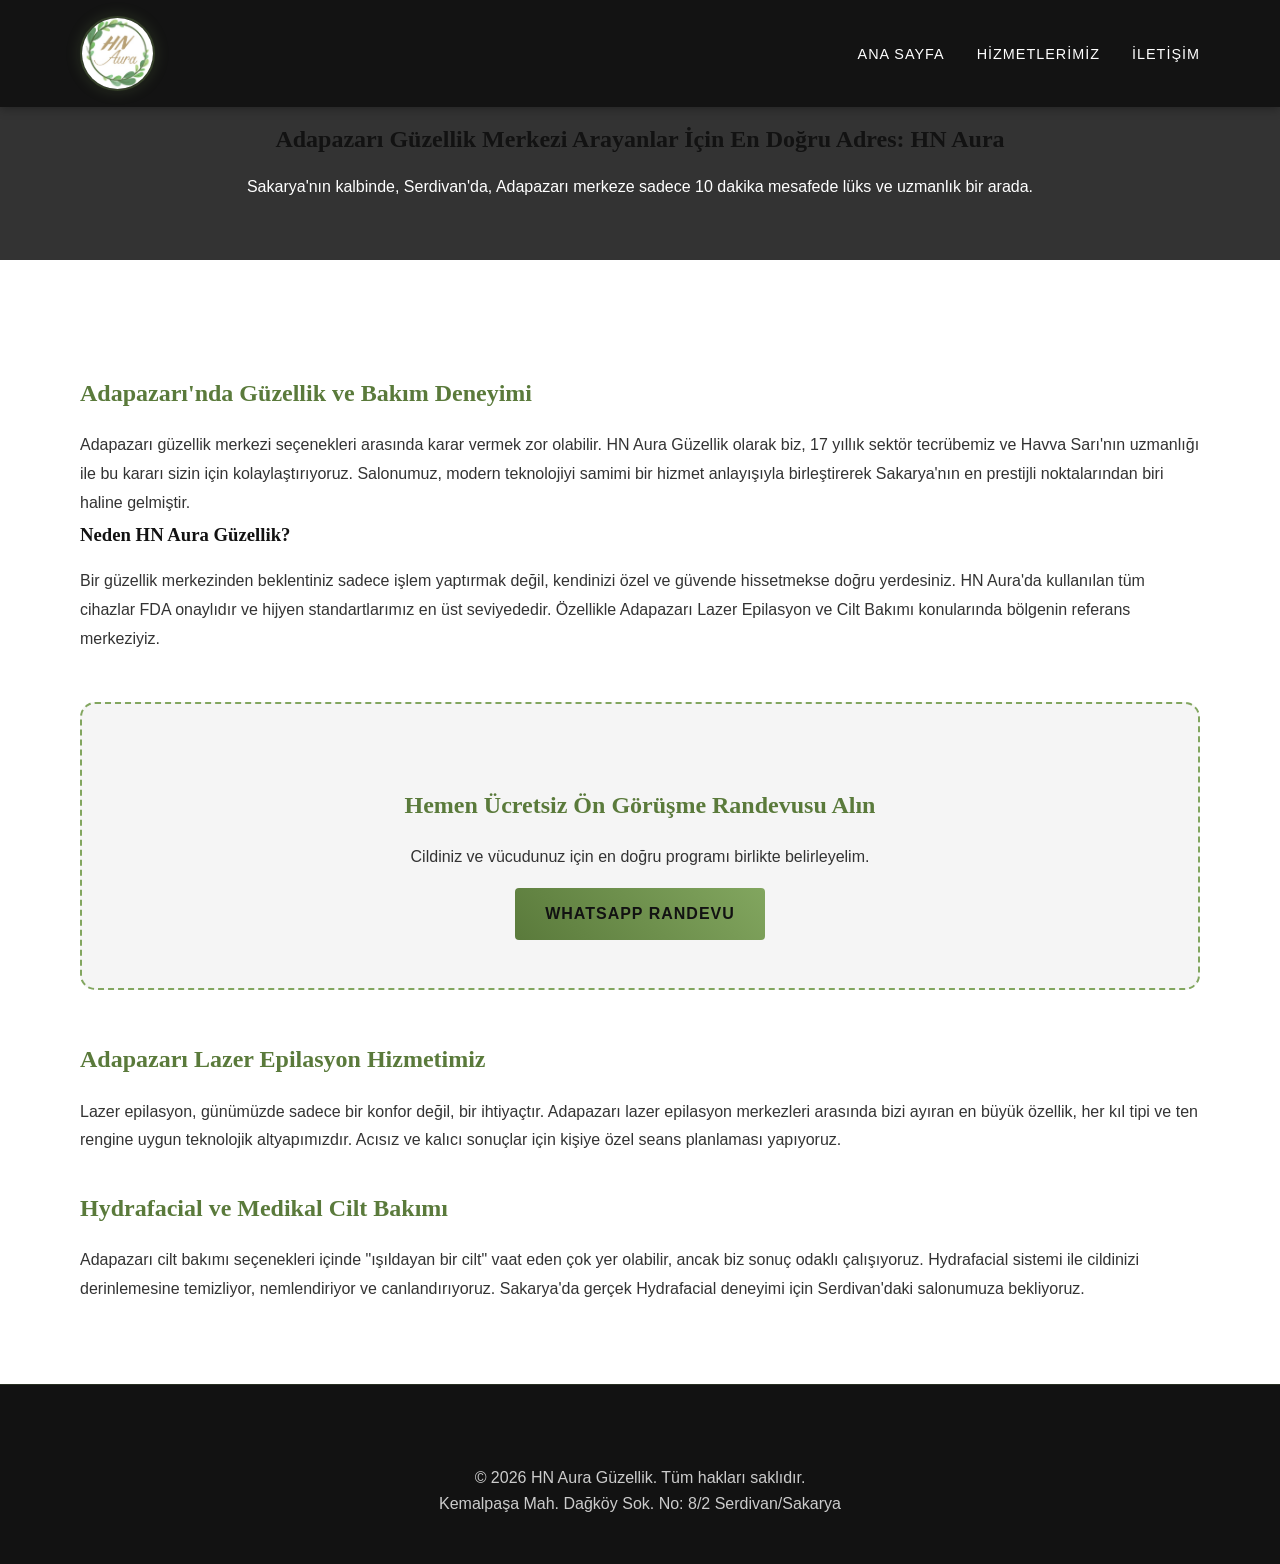
<file: adapazari-guzellik-merkezi/index.html>
<!DOCTYPE html>
<html lang="tr">

<head>
    <meta charset="UTF-8">
    <meta name="viewport" content="width=device-width, initial-scale=1.0">
    <title>Adapazarı Güzellik Merkezi | HN Aura Güzellik Serdivan</title>
    <meta name="description"
        content="Adapazarı güzellik merkezi arayışınızda 17 yıllık tecrübe! Havva Sarı uzmanlığında lazer epilasyon, cilt bakımı ve zayıflama. Adapazarı merkeze 10 dk.">
    <link rel="canonical" href="https://hnaura.com.tr/adapazari-guzellik-merkezi/">
    <link rel="icon" href="../assets/images/logo2.png" type="image/png">
    <link rel="stylesheet" href="../css/style.css">
    <link rel="stylesheet" href="https://cdnjs.cloudflare.com/ajax/libs/font-awesome/6.4.0/css/all.min.css">
    <style>
        .landing-hero {
            padding: 120px 0 60px;
            background: linear-gradient(rgba(0,0,0,0.8), rgba(0,0,0,0.8)), url('https://images.unsplash.com/photo-1560750588-73207b1ef5b8?q=80&w=2670&auto=format&fit=crop');
            background-size: cover;
            background-position: center;
            color: white;
            text-align: center;
        }
        .content-section {
            padding: 80px 0;
            line-height: 1.8;
        }
        .content-section h2 { margin-top: 2rem; color: var(--brand-dark); }
        .cta-box {
            background: var(--light-gray);
            padding: 3rem;
            border-radius: 15px;
            text-align: center;
            margin: 3rem 0;
            border: 2px dashed var(--brand);
        }
    </style>
</head>

<body>
    <header>
        <div class="container">
            <nav>
                <div class="logo">
                    <a href="../"><img src="../assets/images/logo2.png" alt="HN Aura Logo"></a>
                </div>
                <ul class="nav-links">
                    <li><a href="../">Ana Sayfa</a></li>
                    <li><a href="../#services">Hizmetlerimiz</a></li>
                    <li><a href="../#contact">İletişim</a></li>
                </ul>
            </nav>
        </div>
    </header>

    <section class="landing-hero">
        <div class="container">
            <h1>Adapazarı Güzellik Merkezi Arayanlar İçin En Doğru Adres: HN Aura</h1>
            <p>Sakarya'nın kalbinde, Serdivan'da, Adapazarı merkeze sadece 10 dakika mesafede lüks ve uzmanlık bir arada.</p>
        </div>
    </section>

    <section class="content-section">
        <div class="container">
            <h2>Adapazarı'nda Güzellik ve Bakım Deneyimi</h2>
            <p>Adapazarı güzellik merkezi seçenekleri arasında karar vermek zor olabilir. HN Aura Güzellik olarak biz, 17 yıllık sektör tecrübemiz ve Havva Sarı'nın uzmanlığı ile bu kararı sizin için kolaylaştırıyoruz. Salonumuz, modern teknolojiyi samimi bir hizmet anlayışıyla birleştirerek Sakarya'nın en prestijli noktalarından biri haline gelmiştir.</p>
            
            <h3>Neden HN Aura Güzellik?</h3>
            <p>Bir güzellik merkezinden beklentiniz sadece işlem yaptırmak değil, kendinizi özel ve güvende hissetmekse doğru yerdesiniz. HN Aura'da kullanılan tüm cihazlar FDA onaylıdır ve hijyen standartlarımız en üst seviyededir. Özellikle Adapazarı Lazer Epilasyon ve Cilt Bakımı konularında bölgenin referans merkeziyiz.</p>

            <div class="cta-box">
                <h2>Hemen Ücretsiz Ön Görüşme Randevusu Alın</h2>
                <p>Cildiniz ve vücudunuz için en doğru programı birlikte belirleyelim.</p>
                <a href="https://wa.me/905372126803" class="btn btn-primary" style="margin-top: 1rem;">WhatsApp Randevu</a>
            </div>

            <h2>Adapazarı Lazer Epilasyon Hizmetimiz</h2>
            <p>Lazer epilasyon, günümüzde sadece bir konfor değil, bir ihtiyaçtır. Adapazarı lazer epilasyon merkezleri arasında bizi ayıran en büyük özellik, her kıl tipi ve ten rengine uygun teknolojik altyapımızdır. Acısız ve kalıcı sonuçlar için kişiye özel seans planlaması yapıyoruz.</p>

            <h2>Hydrafacial ve Medikal Cilt Bakımı</h2>
            <p>Adapazarı cilt bakımı seçenekleri içinde "ışıldayan bir cilt" vaat eden çok yer olabilir, ancak biz sonuç odaklı çalışıyoruz. Hydrafacial sistemi ile cildinizi derinlemesine temizliyor, nemlendiriyor ve canlandırıyoruz. Sakarya'da gerçek Hydrafacial deneyimi için Serdivan'daki salonumuza bekliyoruz.</p>
        </div>
    </section>

    <footer>
        <div class="container" style="text-align: center; padding: 2rem 0;">
            <p>&copy; 2026 HN Aura Güzellik. Tüm hakları saklıdır.</p>
            <p>Kemalpaşa Mah. Dağköy Sok. No: 8/2 Serdivan/Sakarya</p>
        </div>
    </footer>
</body>
</html>
</file>
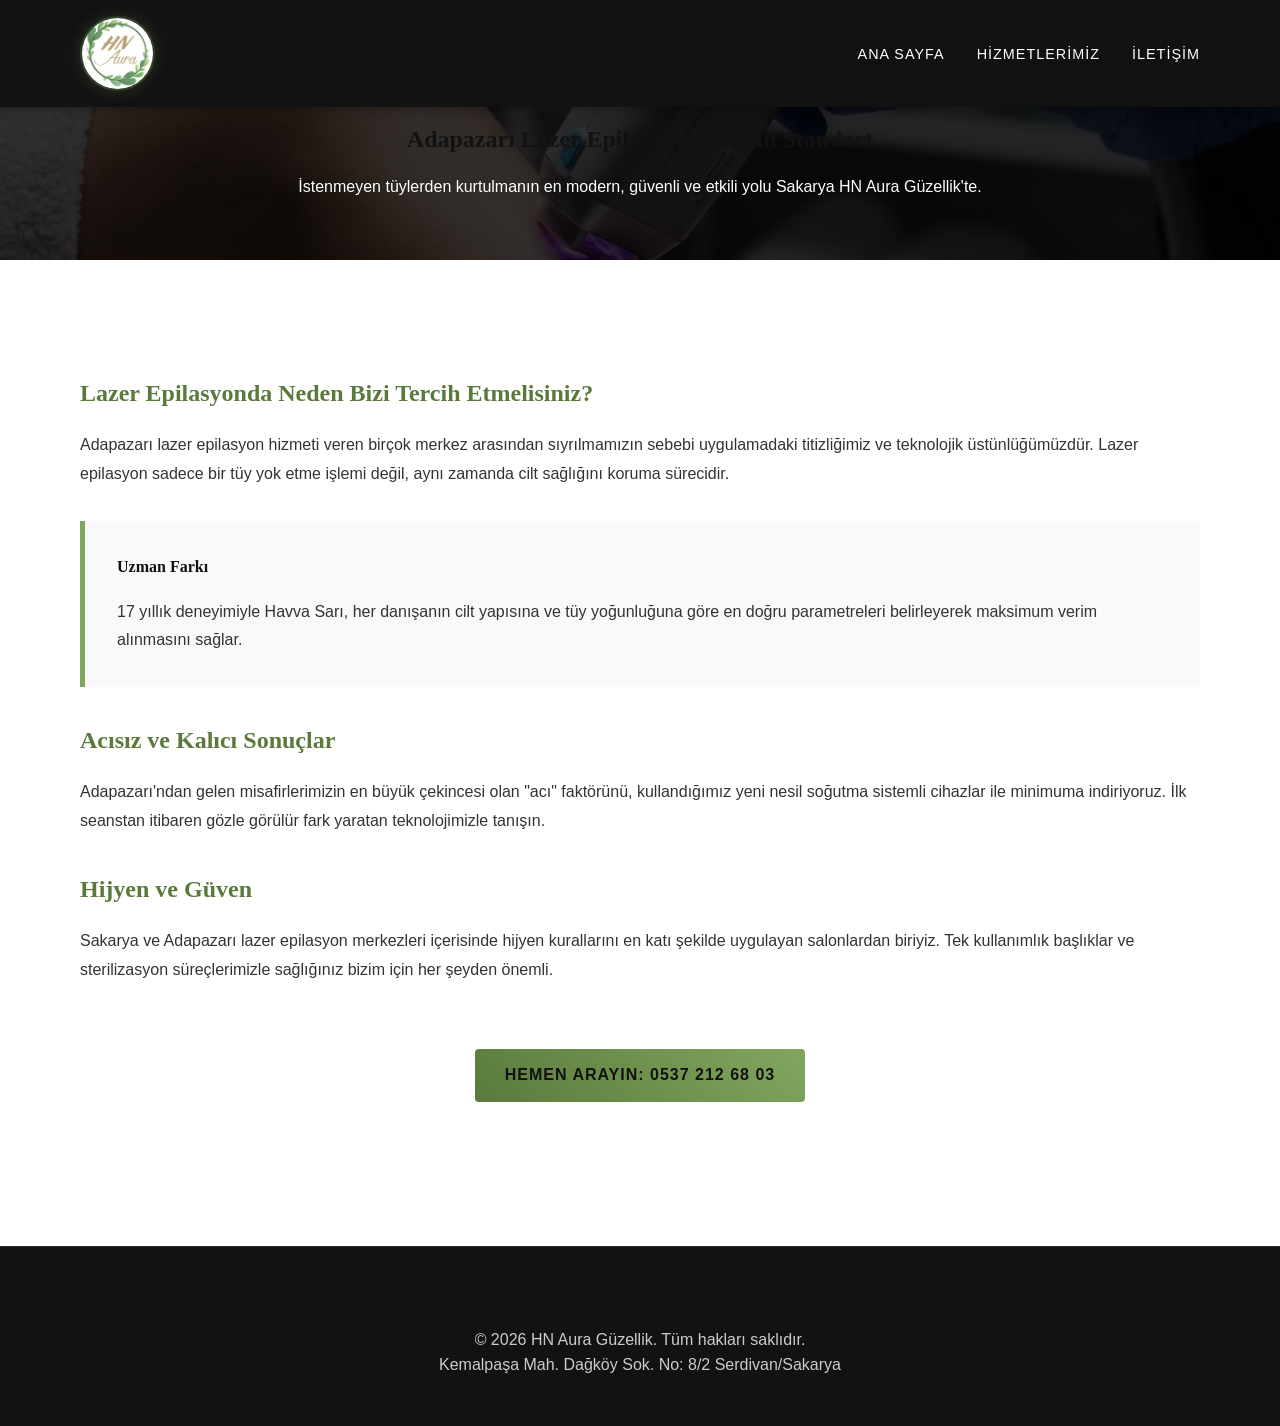
<file: adapazari-lazer-epilasyon/index.html>
<!DOCTYPE html>
<html lang="tr">

<head>
    <meta charset="UTF-8">
    <meta name="viewport" content="width=device-width, initial-scale=1.0">
    <title>Adapazarı Lazer Epilasyon | Kesin Çözüm ve Acısız Uygulama</title>
    <meta name="description"
        content="Adapazarı lazer epilasyon merkezi arıyorsanız acısız, kesin sonuçlu ve FDA onaylı cihazlarımızla tanışın. Havva Sarı uzmanlığında Sakarya'nın en iyisi.">
    <link rel="canonical" href="https://hnaura.com.tr/adapazari-lazer-epilasyon/">
    <link rel="icon" href="../assets/images/logo2.png" type="image/png">
    <link rel="stylesheet" href="../css/style.css">
    <link rel="stylesheet" href="https://cdnjs.cloudflare.com/ajax/libs/font-awesome/6.4.0/css/all.min.css">
    <style>
        .landing-hero {
            padding: 120px 0 60px;
            background: linear-gradient(rgba(0,0,0,0.8), rgba(0,0,0,0.8)), url('../assets/images/laser-service.png');
            background-size: cover;
            background-position: center;
            color: white;
            text-align: center;
        }
        .content-section {
            padding: 80px 0;
            line-height: 1.8;
        }
        .content-section h2 { margin-top: 2rem; color: var(--brand-dark); }
        .highlight-box {
            border-left: 5px solid var(--brand);
            background: #f9f9f9;
            padding: 2rem;
            margin: 2rem 0;
        }
    </style>
</head>

<body>
    <header>
        <div class="container">
            <nav>
                <div class="logo">
                    <a href="../"><img src="../assets/images/logo2.png" alt="HN Aura Logo"></a>
                </div>
                <ul class="nav-links">
                    <li><a href="../">Ana Sayfa</a></li>
                    <li><a href="../#services">Hizmetlerimiz</a></li>
                    <li><a href="../#contact">İletişim</a></li>
                </ul>
            </nav>
        </div>
    </header>

    <section class="landing-hero">
        <div class="container">
            <h1>Adapazarı Lazer Epilasyon'da Altın Standart</h1>
            <p>İstenmeyen tüylerden kurtulmanın en modern, güvenli ve etkili yolu Sakarya HN Aura Güzellik'te.</p>
        </div>
    </section>

    <section class="content-section">
        <div class="container">
            <h2>Lazer Epilasyonda Neden Bizi Tercih Etmelisiniz?</h2>
            <p>Adapazarı lazer epilasyon hizmeti veren birçok merkez arasından sıyrılmamızın sebebi uygulamadaki titizliğimiz ve teknolojik üstünlüğümüzdür. Lazer epilasyon sadece bir tüy yok etme işlemi değil, aynı zamanda cilt sağlığını koruma sürecidir.</p>
            
            <div class="highlight-box">
                <h4>Uzman Farkı</h4>
                <p>17 yıllık deneyimiyle Havva Sarı, her danışanın cilt yapısına ve tüy yoğunluğuna göre en doğru parametreleri belirleyerek maksimum verim alınmasını sağlar.</p>
            </div>

            <h2>Acısız ve Kalıcı Sonuçlar</h2>
            <p>Adapazarı'ndan gelen misafirlerimizin en büyük çekincesi olan "acı" faktörünü, kullandığımız yeni nesil soğutma sistemli cihazlar ile minimuma indiriyoruz. İlk seanstan itibaren gözle görülür fark yaratan teknolojimizle tanışın.</p>

            <h2>Hijyen ve Güven</h2>
            <p>Sakarya ve Adapazarı lazer epilasyon merkezleri içerisinde hijyen kurallarını en katı şekilde uygulayan salonlardan biriyiz. Tek kullanımlık başlıklar ve sterilizasyon süreçlerimizle sağlığınız bizim için her şeyden önemli.</p>

            <div style="text-align: center; margin: 4rem 0;">
                <a href="tel:+905372126803" class="btn btn-primary">Hemen Arayın: 0537 212 68 03</a>
            </div>
        </div>
    </section>

    <footer>
        <div class="container" style="text-align: center; padding: 2rem 0;">
            <p>&copy; 2026 HN Aura Güzellik. Tüm hakları saklıdır.</p>
            <p>Kemalpaşa Mah. Dağköy Sok. No: 8/2 Serdivan/Sakarya</p>
        </div>
    </footer>
</body>
</html>
</file>
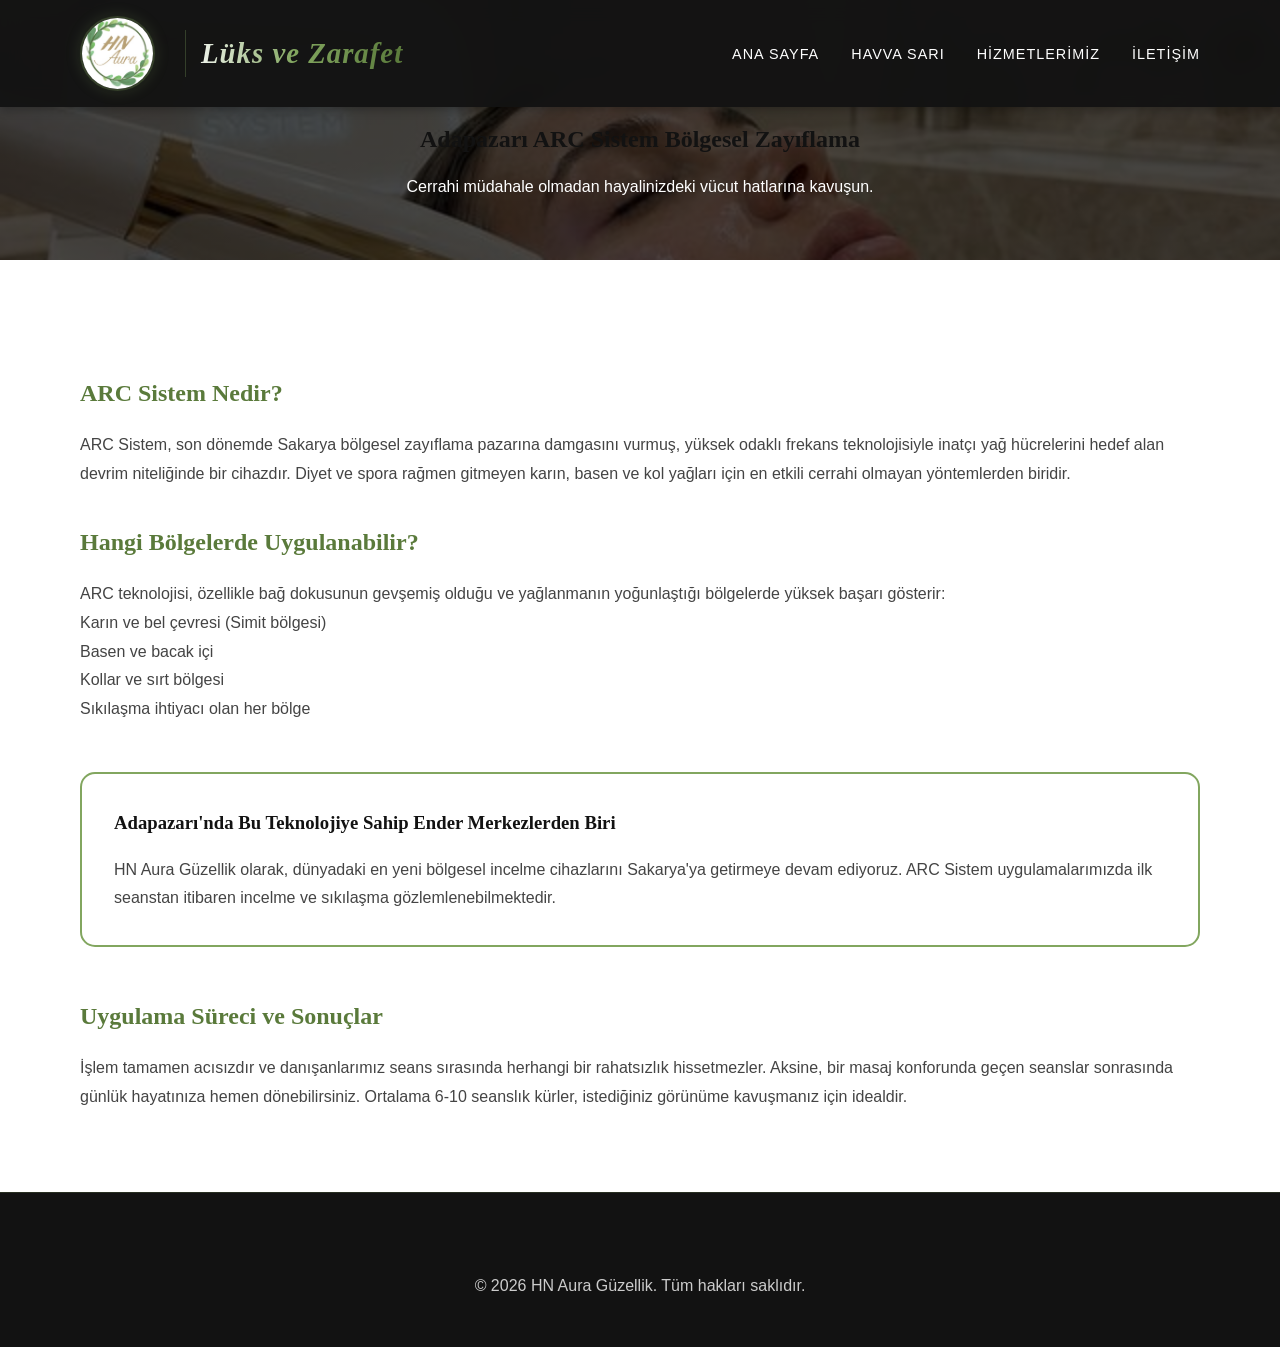
<file: arc-sistem-bolgesel-zayiflama/index.html>
<!DOCTYPE html>
<html lang="tr">

<head>
    <meta charset="UTF-8">
    <meta name="viewport" content="width=device-width, initial-scale=1.0">
    <title>Adapazarı ARC Sistem & Bölgesel Zayıflama | HN Aura Güzellik</title>
    <meta name="description"
        content="Sakarya'nın en etkili bölgesel zayıflama teknolojisi ARC Sistem ile tanışın. İnatçı yağlardan kurtulmak ve vücut şekillendirmek için Adapazarı'nın uzman adresi.">
    <link rel="canonical" href="https://hnaura.com.tr/arc-sistem-bolgesel-zayiflama/">
    <link rel="icon" href="../assets/images/logo2.png" type="image/png">
    <link rel="stylesheet" href="../css/style.css">
    <link rel="stylesheet" href="https://cdnjs.cloudflare.com/ajax/libs/font-awesome/6.4.0/css/all.min.css">
    <style>
        .service-detail-hero {
            padding: 120px 0 60px;
            background: linear-gradient(rgba(0,0,0,0.7), rgba(0,0,0,0.7)), url('../assets/images/arc_facial_luxury.png');
            background-size: cover;
            background-position: center;
            color: white;
            text-align: center;
        }
        .content-body { padding: 80px 0; line-height: 1.8; color: #444; }
        .content-body h2 { color: var(--brand-dark); margin: 2rem 0 1rem; }
        .cta-box { border: 2px solid var(--brand); padding: 2rem; border-radius: 15px; margin: 3rem 0; }
    </style>
</head>

<body>
    <header>
        <div class="container">
            <nav>
                <div class="logo">
                    <a href="../" class="logo-wrapper">
                        <img src="../assets/images/logo2.png" alt="HN Aura Logo">
                        <span class="logo-text">Lüks ve Zarafet</span>
                    </a>
                </div>
                <ul class="nav-links">
                    <li><a href="../">Ana Sayfa</a></li>
                    <li><a href="../havva-sari/">Havva Sarı</a></li>
                    <li><a href="../#services">Hizmetlerimiz</a></li>
                    <li><a href="../#contact">İletişim</a></li>
                </ul>
            </nav>
        </div>
    </header>

    <section class="service-detail-hero">
        <div class="container">
            <h1>Adapazarı ARC Sistem Bölgesel Zayıflama</h1>
            <p>Cerrahi müdahale olmadan hayalinizdeki vücut hatlarına kavuşun.</p>
        </div>
    </section>

    <section class="content-body">
        <div class="container">
            <h2>ARC Sistem Nedir?</h2>
            <p>ARC Sistem, son dönemde Sakarya bölgesel zayıflama pazarına damgasını vurmuş, yüksek odaklı frekans teknolojisiyle inatçı yağ hücrelerini hedef alan devrim niteliğinde bir cihazdır. Diyet ve spora rağmen gitmeyen karın, basen ve kol yağları için en etkili cerrahi olmayan yöntemlerden biridir.</p>

            <h2>Hangi Bölgelerde Uygulanabilir?</h2>
            <p>ARC teknolojisi, özellikle bağ dokusunun gevşemiş olduğu ve yağlanmanın yoğunlaştığı bölgelerde yüksek başarı gösterir:</p>
            <ul>
                <li>Karın ve bel çevresi (Simit bölgesi)</li>
                <li>Basen ve bacak içi</li>
                <li>Kollar ve sırt bölgesi</li>
                <li>Sıkılaşma ihtiyacı olan her bölge</li>
            </ul>

            <div class="cta-box">
                <h3>Adapazarı'nda Bu Teknolojiye Sahip Ender Merkezlerden Biri</h3>
                <p>HN Aura Güzellik olarak, dünyadaki en yeni bölgesel incelme cihazlarını Sakarya'ya getirmeye devam ediyoruz. ARC Sistem uygulamalarımızda ilk seanstan itibaren incelme ve sıkılaşma gözlemlenebilmektedir.</p>
            </div>

            <h2>Uygulama Süreci ve Sonuçlar</h2>
            <p>İşlem tamamen acısızdır ve danışanlarımız seans sırasında herhangi bir rahatsızlık hissetmezler. Aksine, bir masaj konforunda geçen seanslar sonrasında günlük hayatınıza hemen dönebilirsiniz. Ortalama 6-10 seanslık kürler, istediğiniz görünüme kavuşmanız için idealdir.</p>
        </div>
    </section>

    <footer>
        <div class="container" style="text-align: center; padding: 2rem 0;">
            <p>&copy; 2026 HN Aura Güzellik. Tüm hakları saklıdır.</p>
        </div>
    </footer>
</body>
</html>
</file>
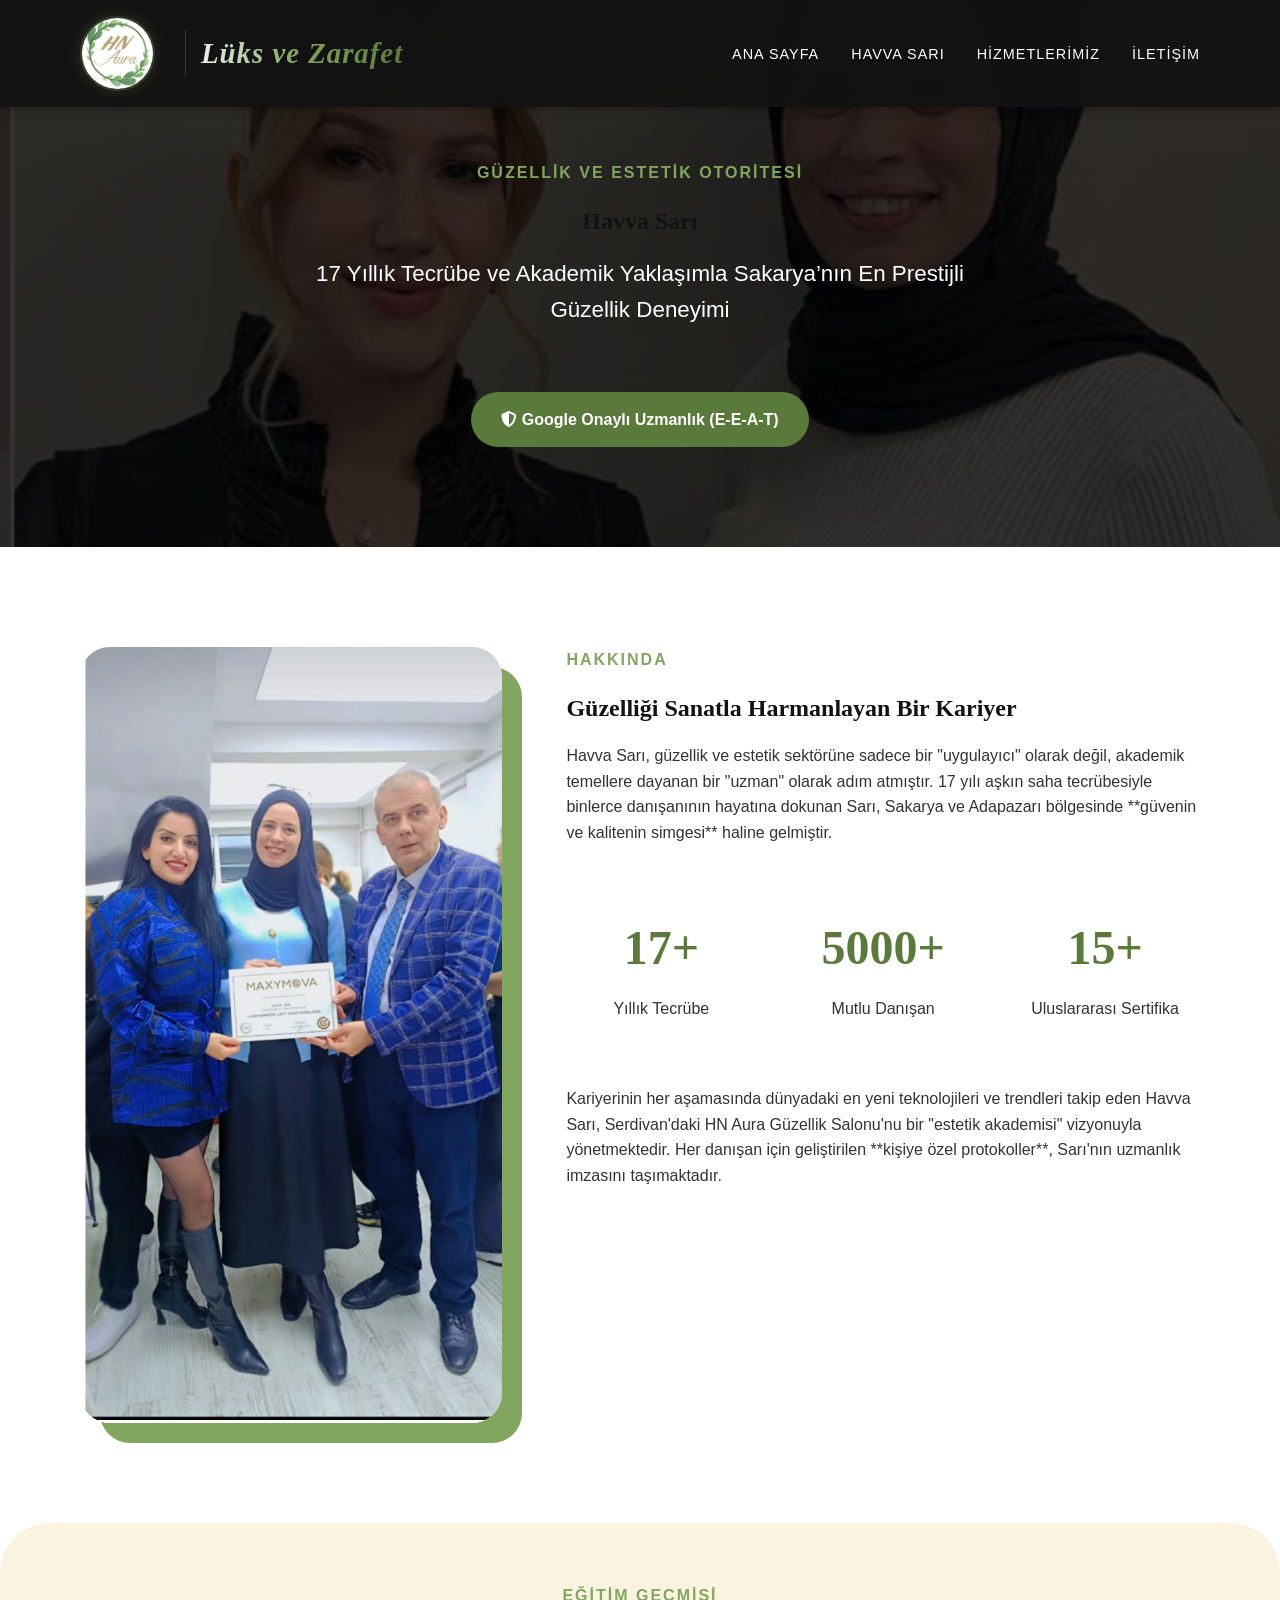
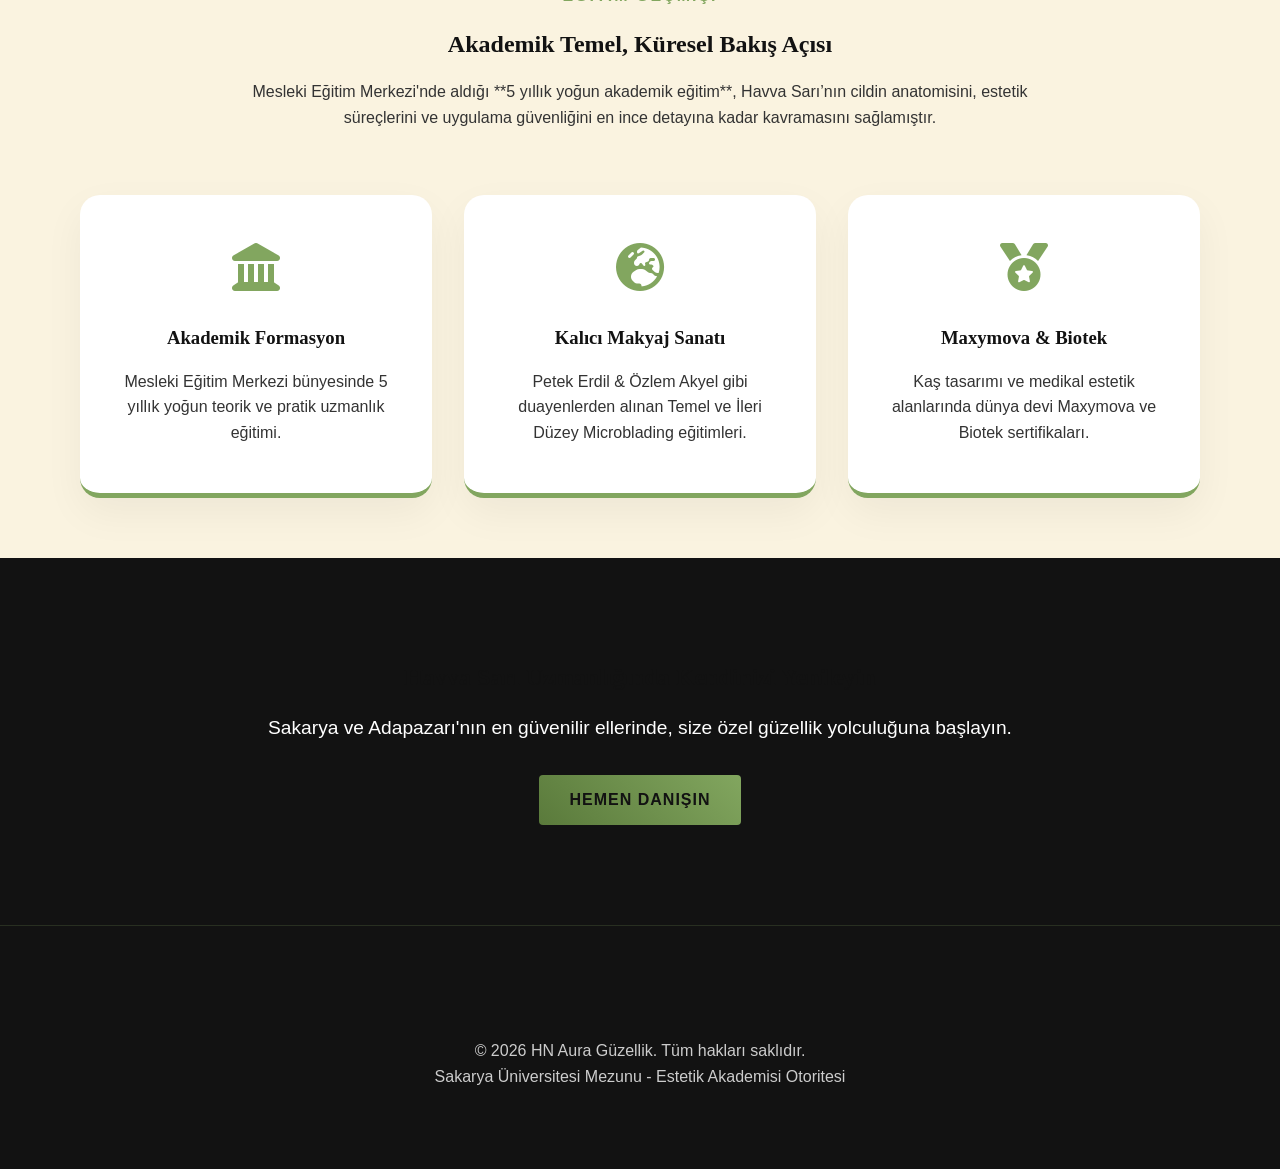
<file: havva-sari/index.html>
<!DOCTYPE html>
<html lang="tr">

<head>
    <meta charset="UTF-8">
    <meta name="viewport" content="width=device-width, initial-scale=1.0">
    <title>Uzman Estetisyen Havva Sarı | Sakarya'nın Güzellik Otoritesi</title>
    <meta name="description"
        content="17 yıllık tecrübe, 5 yıllık akademik eğitim ve uluslararası Maxymova sertifikasıyla Uzman Estetisyen Havva Sarı. Sakarya ve Adapazarı'nın en güvenilir güzellik uzmanı.">
    <link rel="canonical" href="https://hnaura.com.tr/havva-sari/">
    <link rel="icon" href="../assets/images/logo2.png" type="image/png">
    <link rel="stylesheet" href="../css/style.css">
    <link rel="stylesheet" href="https://cdnjs.cloudflare.com/ajax/libs/font-awesome/6.4.0/css/all.min.css">
    <style>
        :root { --accent: #faf3e0; }
        .expert-hero {
            padding: 160px 0 100px;
            background: linear-gradient(rgba(0,0,0,0.8), rgba(0,0,0,0.8)), url('../assets/images/havva-sari.png');
            background-size: cover;
            background-position: center 20%;
            color: white;
            text-align: center;
        }
        .expert-bio { padding: 100px 0; background: #fff; }
        .section-tag { color: var(--brand); font-weight: 700; text-transform: uppercase; letter-spacing: 2px; display: block; margin-bottom: 1rem; }
        .academic-path { background: var(--accent); padding: 60px 0; border-radius: 50px 50px 0 0; }
        .cert-grid {
            display: grid;
            grid-template-columns: repeat(auto-fit, minmax(300px, 1fr));
            gap: 2rem;
            margin-top: 4rem;
        }
        .cert-card {
            background: white;
            padding: 3rem 2rem;
            border-radius: 20px;
            box-shadow: 0 15px 40px rgba(0,0,0,0.05);
            text-align: center;
            border-bottom: 5px solid var(--brand);
            transition: 0.3s;
        }
        .cert-card:hover { transform: translateY(-10px); }
        .eeat-badge {
            display: inline-block;
            background: var(--brand-dark);
            color: white;
            padding: 15px 30px;
            border-radius: 50px;
            font-weight: 700;
            margin-top: 2rem;
        }
        .stats-grid {
            display: grid;
            grid-template-columns: repeat(3, 1fr);
            gap: 2rem;
            margin: 4rem 0;
            text-align: center;
        }
        .stat-item h3 { font-size: 3rem; color: var(--brand-dark); margin-bottom: 10px; }
    </style>
</head>

<body>
    <header>
        <div class="container">
            <nav>
                <div class="logo">
                    <a href="../" class="logo-wrapper">
                        <img src="../assets/images/logo2.png" alt="HN Aura Logo">
                        <span class="logo-text">Lüks ve Zarafet</span>
                    </a>
                </div>
                <ul class="nav-links">
                    <li><a href="../">Ana Sayfa</a></li>
                    <li><a href="index.html" class="active">Havva Sarı</a></li>
                    <li><a href="../#services">Hizmetlerimiz</a></li>
                    <li><a href="../#contact">İletişim</a></li>
                </ul>
            </nav>
        </div>
    </header>

    <section class="expert-hero">
        <div class="container">
            <span class="section-tag">Güzellik ve Estetik Otoritesi</span>
            <h1>Havva Sarı</h1>
            <p style="font-size: 1.4rem; max-width: 700px; margin: 0 auto 2rem;">17 Yıllık Tecrübe ve Akademik Yaklaşımla Sakarya’nın En Prestijli Güzellik Deneyimi</p>
            <div class="eeat-badge"><i class="fa-solid fa-shield-halved"></i> Google Onaylı Uzmanlık (E-E-A-T)</div>
        </div>
    </section>

    <section class="expert-bio">
        <div class="container">
            <div style="display: grid; grid-template-columns: 1fr 1.5fr; gap: 4rem; align-items: start;">
                <div class="expert-img-sticky">
                    <img src="../assets/images/havva-sari-2.png" alt="Uzman Estetisyen Havva Sarı" style="width: 100%; border-radius: 30px; box-shadow: 20px 20px 0 var(--brand);">
                </div>
                <div>
                    <span class="section-tag">Hakkında</span>
                    <h2>Güzelliği Sanatla Harmanlayan Bir Kariyer</h2>
                    <p>Havva Sarı, güzellik ve estetik sektörüne sadece bir "uygulayıcı" olarak değil, akademik temellere dayanan bir "uzman" olarak adım atmıştır. 17 yılı aşkın saha tecrübesiyle binlerce danışanının hayatına dokunan Sarı, Sakarya ve Adapazarı bölgesinde **güvenin ve kalitenin simgesi** haline gelmiştir.</p>
                    
                    <div class="stats-grid">
                        <div class="stat-item">
                            <h3>17+</h3>
                            <p>Yıllık Tecrübe</p>
                        </div>
                        <div class="stat-item">
                            <h3>5000+</h3>
                            <p>Mutlu Danışan</p>
                        </div>
                        <div class="stat-item">
                            <h3>15+</h3>
                            <p>Uluslararası Sertifika</p>
                        </div>
                    </div>

                    <p>Kariyerinin her aşamasında dünyadaki en yeni teknolojileri ve trendleri takip eden Havva Sarı, Serdivan'daki HN Aura Güzellik Salonu'nu bir "estetik akademisi" vizyonuyla yönetmektedir. Her danışan için geliştirilen **kişiye özel protokoller**, Sarı'nın uzmanlık imzasını taşımaktadır.</p>
                </div>
            </div>
        </div>
    </section>

    <section class="academic-path">
        <div class="container">
            <div style="text-align: center; max-width: 800px; margin: 0 auto;">
                <span class="section-tag">Eğitim Geçmişi</span>
                <h2>Akademik Temel, Küresel Bakış Açısı</h2>
                <p>Mesleki Eğitim Merkezi'nde aldığı **5 yıllık yoğun akademik eğitim**, Havva Sarı’nın cildin anatomisini, estetik süreçlerini ve uygulama güvenliğini en ince detayına kadar kavramasını sağlamıştır.</p>
            </div>

            <div class="cert-grid">
                <!-- Cert 1 -->
                <div class="cert-card">
                    <i class="fa-solid fa-landmark fa-3x" style="color:var(--brand); margin-bottom:2rem;"></i>
                    <h3>Akademik Formasyon</h3>
                    <p>Mesleki Eğitim Merkezi bünyesinde 5 yıllık yoğun teorik ve pratik uzmanlık eğitimi.</p>
                </div>
                <!-- Cert 2 -->
                <div class="cert-card">
                    <i class="fa-solid fa-earth-europe fa-3x" style="color:var(--brand); margin-bottom:2rem;"></i>
                    <h3>Kalıcı Makyaj Sanatı</h3>
                    <p>Petek Erdil & Özlem Akyel gibi duayenlerden alınan Temel ve İleri Düzey Microblading eğitimleri.</p>
                </div>
                <!-- Cert 3 -->
                <div class="cert-card">
                    <i class="fa-solid fa-medal fa-3x" style="color:var(--brand); margin-bottom:2rem;"></i>
                    <h3>Maxymova & Biotek</h3>
                    <p>Kaş tasarımı ve medikal estetik alanlarında dünya devi Maxymova ve Biotek sertifikaları.</p>
                </div>
            </div>
        </div>
    </section>

    <section style="padding: 100px 0; background: var(--black); color: white; text-align: center;">
        <div class="container">
            <h2>Havva Sarı Uzmanlığında Kendinizi Yenileyin</h2>
            <p style="margin-bottom: 2rem; font-size: 1.2rem;">Sakarya ve Adapazarı'nın en güvenilir ellerinde, size özel güzellik yolculuğuna başlayın.</p>
            <a href="https://wa.me/905372126803" class="btn btn-primary">Hemen Danışın</a>
        </div>
    </section>

    <footer>
        <div class="container" style="text-align: center; padding: 4rem 0;">
            <p>&copy; 2026 HN Aura Güzellik. Tüm hakları saklıdır.</p>
            <p>Sakarya Üniversitesi Mezunu - Estetik Akademisi Otoritesi</p>
        </div>
    </footer>
</body>
</html>
</file>
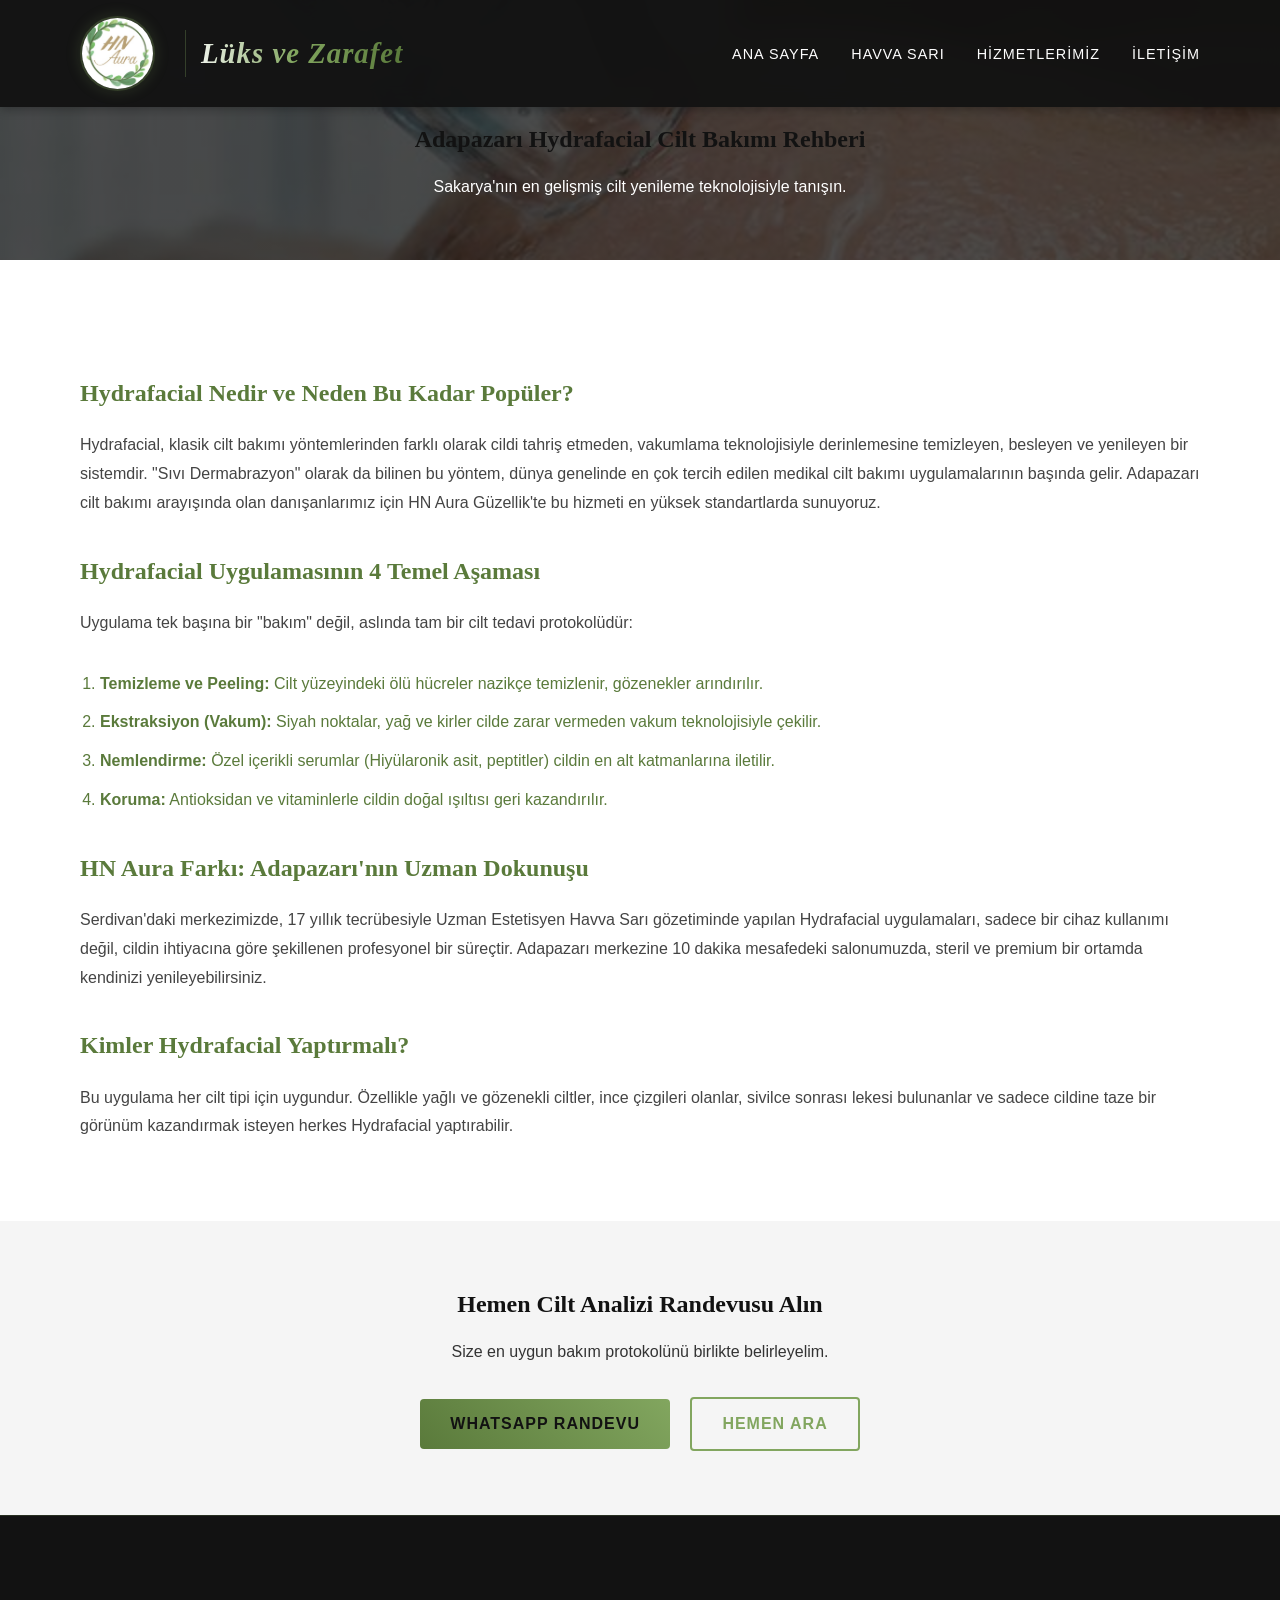
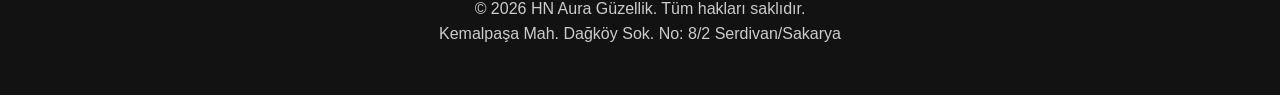
<file: hydrafacial-cilt-bakimi/index.html>
<!DOCTYPE html>
<html lang="tr">

<head>
    <meta charset="UTF-8">
    <meta name="viewport" content="width=device-width, initial-scale=1.0">
    <title>Adapazarı Hydrafacial Cilt Bakımı | HN Aura Güzellik Serdivan</title>
    <meta name="description"
        content="Adapazarı ve Sakarya'da Hydrafacial cilt bakımı deneyimi! Havva Sarı uzmanlığında derinlemesine temizlik, peeling ve antioksidan uygulama. Işıldayan bir cilt için randevu alın.">
    <link rel="canonical" href="https://hnaura.com.tr/hydrafacial-cilt-bakimi/">
    <link rel="icon" href="../assets/images/logo2.png" type="image/png">
    <link rel="stylesheet" href="../css/style.css">
    <link rel="stylesheet" href="https://cdnjs.cloudflare.com/ajax/libs/font-awesome/6.4.0/css/all.min.css">
    <script type="application/ld+json">
    {
      "@context": "https://schema.org",
      "@type": "Service",
      "name": "Hydrafacial Cilt Bakımı",
      "description": "Adapazarı ve Sakarya'nın en gelişmiş Hydrafacial cilt bakım sistemi. Temizleme, peeling, ekstraksiyon, hidrasyon ve antioksidan koruma tek seansta.",
      "provider": {
        "@type": "BeautySalon",
        "name": "HN Aura Güzellik",
        "address": {
          "@type": "PostalAddress",
          "streetAddress": "Kemalpaşa Mahallesi Dağköy Sokak No: 8/2",
          "addressLocality": "Serdivan",
          "addressRegion": "Sakarya"
        }
      },
      "areaServed": "Sakarya"
    }
    </script>
    <style>
        .service-detail-hero {
            padding: 120px 0 60px;
            background: linear-gradient(rgba(0,0,0,0.7), rgba(0,0,0,0.7)), url('../assets/images/hydrafacial_luxury.png');
            background-size: cover;
            background-position: center;
            color: white;
            text-align: center;
        }
        .content-body { padding: 80px 0; line-height: 1.8; color: #444; }
        .content-body h2 { color: var(--brand-dark); margin: 2rem 0 1rem; }
        .feature-list { margin: 2rem 0; padding-left: 20px; }
        .feature-list li { margin-bottom: 10px; list-style-type: diamond; color: var(--brand-dark); }
        .cta-section { background: var(--light-gray); padding: 4rem 0; text-align: center; }
    </style>
</head>

<body>
    <header>
        <div class="container">
            <nav>
                <div class="logo">
                    <a href="../" class="logo-wrapper">
                        <img src="../assets/images/logo2.png" alt="HN Aura Logo">
                        <span class="logo-text">Lüks ve Zarafet</span>
                    </a>
                </div>
                <ul class="nav-links">
                    <li><a href="../">Ana Sayfa</a></li>
                    <li><a href="../havva-sari/">Havva Sarı</a></li>
                    <li><a href="../#services">Hizmetlerimiz</a></li>
                    <li><a href="../#contact">İletişim</a></li>
                </ul>
            </nav>
        </div>
    </header>

    <section class="service-detail-hero">
        <div class="container">
            <h1>Adapazarı Hydrafacial Cilt Bakımı Rehberi</h1>
            <p>Sakarya'nın en gelişmiş cilt yenileme teknolojisiyle tanışın.</p>
        </div>
    </section>

    <section class="content-body">
        <div class="container">
            <h2>Hydrafacial Nedir ve Neden Bu Kadar Popüler?</h2>
            <p>Hydrafacial, klasik cilt bakımı yöntemlerinden farklı olarak cildi tahriş etmeden, vakumlama teknolojisiyle derinlemesine temizleyen, besleyen ve yenileyen bir sistemdir. "Sıvı Dermabrazyon" olarak da bilinen bu yöntem, dünya genelinde en çok tercih edilen medikal cilt bakımı uygulamalarının başında gelir. Adapazarı cilt bakımı arayışında olan danışanlarımız için HN Aura Güzellik'te bu hizmeti en yüksek standartlarda sunuyoruz.</p>

            <h2>Hydrafacial Uygulamasının 4 Temel Aşaması</h2>
            <p>Uygulama tek başına bir "bakım" değil, aslında tam bir cilt tedavi protokolüdür:</p>
            <ul class="feature-list">
                <li><strong>Temizleme ve Peeling:</strong> Cilt yüzeyindeki ölü hücreler nazikçe temizlenir, gözenekler arındırılır.</li>
                <li><strong>Ekstraksiyon (Vakum):</strong> Siyah noktalar, yağ ve kirler cilde zarar vermeden vakum teknolojisiyle çekilir.</li>
                <li><strong>Nemlendirme:</strong> Özel içerikli serumlar (Hiyülaronik asit, peptitler) cildin en alt katmanlarına iletilir.</li>
                <li><strong>Koruma:</strong> Antioksidan ve vitaminlerle cildin doğal ışıltısı geri kazandırılır.</li>
            </ul>

            <h2>HN Aura Farkı: Adapazarı'nın Uzman Dokunuşu</h2>
            <p>Serdivan'daki merkezimizde, 17 yıllık tecrübesiyle Uzman Estetisyen Havva Sarı gözetiminde yapılan Hydrafacial uygulamaları, sadece bir cihaz kullanımı değil, cildin ihtiyacına göre şekillenen profesyonel bir süreçtir. Adapazarı merkezine 10 dakika mesafedeki salonumuzda, steril ve premium bir ortamda kendinizi yenileyebilirsiniz.</p>

            <h2>Kimler Hydrafacial Yaptırmalı?</h2>
            <p>Bu uygulama her cilt tipi için uygundur. Özellikle yağlı ve gözenekli ciltler, ince çizgileri olanlar, sivilce sonrası lekesi bulunanlar ve sadece cildine taze bir görünüm kazandırmak isteyen herkes Hydrafacial yaptırabilir.</p>
        </div>
    </section>

    <section class="cta-section">
        <div class="container">
            <h2>Hemen Cilt Analizi Randevusu Alın</h2>
            <p>Size en uygun bakım protokolünü birlikte belirleyelim.</p>
            <div style="margin-top: 2rem;">
                <a href="https://wa.me/905372126803" class="btn btn-primary">WhatsApp Randevu</a>
                <a href="tel:+905372126803" class="btn" style="margin-left: 1rem;">Hemen Ara</a>
            </div>
        </div>
    </section>

    <footer>
        <div class="container" style="text-align: center; padding: 2rem 0;">
            <p>&copy; 2026 HN Aura Güzellik. Tüm hakları saklıdır.</p>
            <p>Kemalpaşa Mah. Dağköy Sok. No: 8/2 Serdivan/Sakarya</p>
        </div>
    </footer>
</body>
</html>
</file>
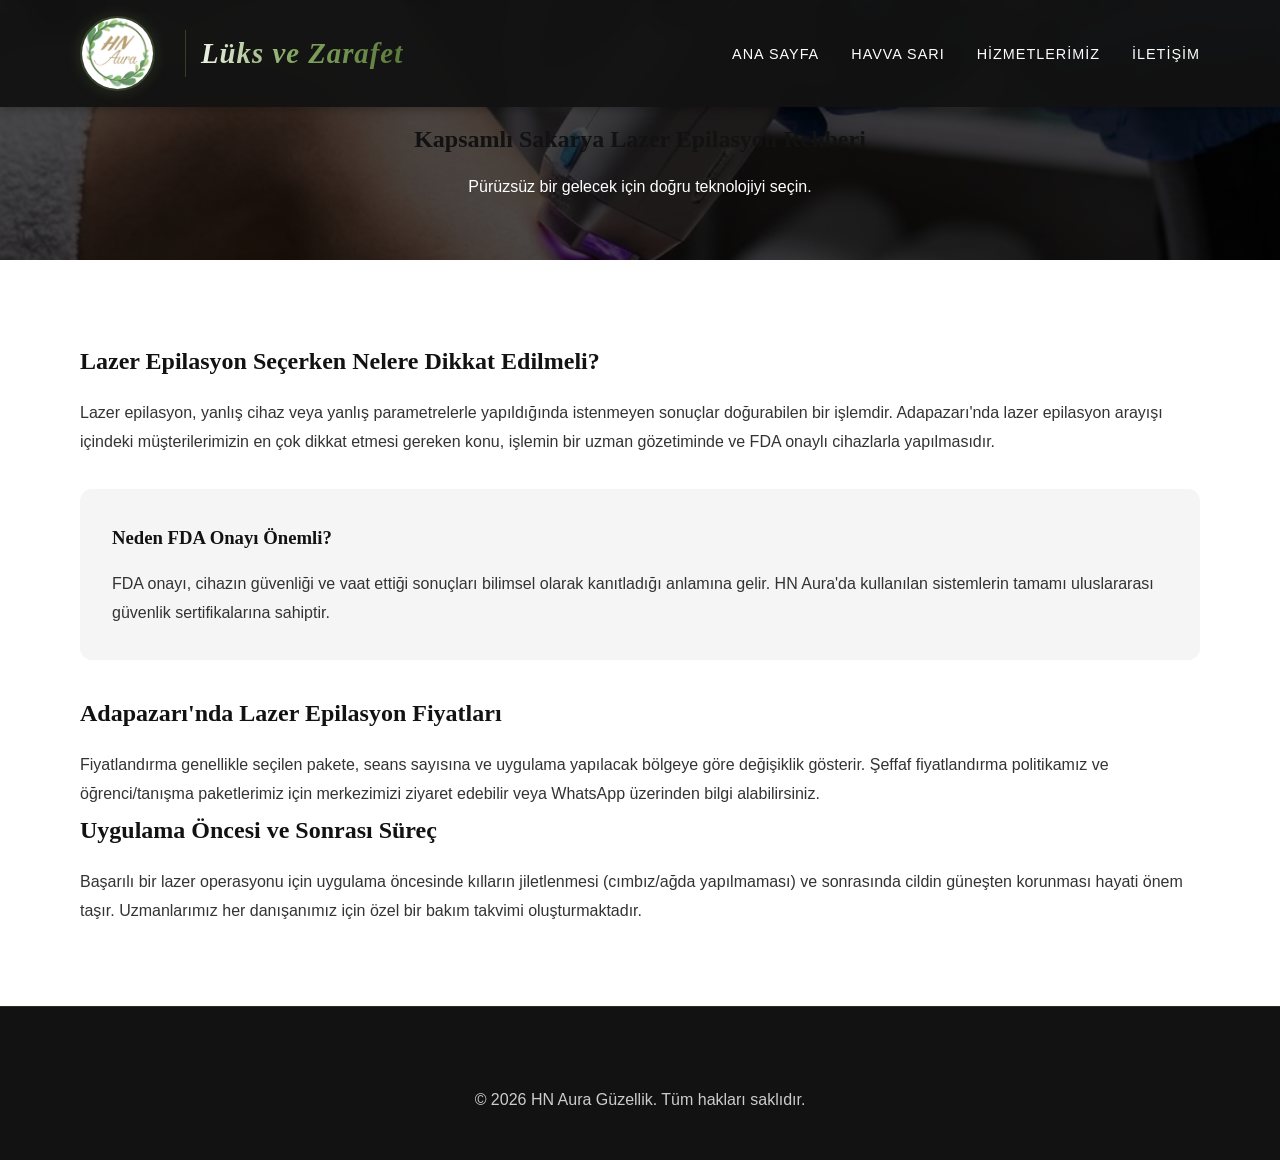
<file: lazer-epilasyon-merkezi/index.html>
<!DOCTYPE html>
<html lang="tr">

<head>
    <meta charset="UTF-8">
    <meta name="viewport" content="width=device-width, initial-scale=1.0">
    <title>Sakarya Lazer Epilasyon Rehberi | HN Aura Güzellik Serdivan</title>
    <meta name="description"
        content="Adapazarı ve Sakarya'da lazer epilasyon hakkında bilmeniz gereken her şey! FDA onaylı cihazlar, acısız uygulama ve Havva Sarı imzasıyla kalıcı sonuçlar.">
    <link rel="canonical" href="https://hnaura.com.tr/lazer-epilasyon-merkezi/">
    <link rel="icon" href="../assets/images/logo2.png" type="image/png">
    <link rel="stylesheet" href="../css/style.css">
    <link rel="stylesheet" href="https://cdnjs.cloudflare.com/ajax/libs/font-awesome/6.4.0/css/all.min.css">
    <style>
        .service-detail-hero {
            padding: 120px 0 60px;
            background: linear-gradient(rgba(0,0,0,0.7), rgba(0,0,0,0.7)), url('../assets/images/laser-service.png');
            background-size: cover; background-position: center; color: white; text-align: center;
        }
        .content-body { padding: 80px 0; line-height: 1.8; }
        .info-card { background: var(--light-gray); padding: 2rem; border-radius: 12px; margin: 2rem 0; }
    </style>
</head>

<body>
    <header>
        <div class="container">
            <nav>
                <div class="logo">
                    <a href="../" class="logo-wrapper">
                        <img src="../assets/images/logo2.png" alt="HN Aura Logo">
                        <span class="logo-text">Lüks ve Zarafet</span>
                    </a>
                </div>
                <ul class="nav-links">
                    <li><a href="../">Ana Sayfa</a></li>
                    <li><a href="../havva-sari/">Havva Sarı</a></li>
                    <li><a href="../#services">Hizmetlerimiz</a></li>
                    <li><a href="../#contact">İletişim</a></li>
                </ul>
            </nav>
        </div>
    </header>

    <section class="service-detail-hero">
        <div class="container">
            <h1>Kapsamlı Sakarya Lazer Epilasyon Rehberi</h1>
            <p>Pürüzsüz bir gelecek için doğru teknolojiyi seçin.</p>
        </div>
    </section>

    <section class="content-body">
        <div class="container">
            <h2>Lazer Epilasyon Seçerken Nelere Dikkat Edilmeli?</h2>
            <p>Lazer epilasyon, yanlış cihaz veya yanlış parametrelerle yapıldığında istenmeyen sonuçlar doğurabilen bir işlemdir. Adapazarı'nda lazer epilasyon arayışı içindeki müşterilerimizin en çok dikkat etmesi gereken konu, işlemin bir uzman gözetiminde ve FDA onaylı cihazlarla yapılmasıdır.</p>

            <div class="info-card">
                <h3>Neden FDA Onayı Önemli?</h3>
                <p>FDA onayı, cihazın güvenliği ve vaat ettiği sonuçları bilimsel olarak kanıtladığı anlamına gelir. HN Aura'da kullanılan sistemlerin tamamı uluslararası güvenlik sertifikalarına sahiptir.</p>
            </div>

            <h2>Adapazarı'nda Lazer Epilasyon Fiyatları</h2>
            <p>Fiyatlandırma genellikle seçilen pakete, seans sayısına ve uygulama yapılacak bölgeye göre değişiklik gösterir. Şeffaf fiyatlandırma politikamız ve öğrenci/tanışma paketlerimiz için merkezimizi ziyaret edebilir veya WhatsApp üzerinden bilgi alabilirsiniz.</p>

            <h2>Uygulama Öncesi ve Sonrası Süreç</h2>
            <p>Başarılı bir lazer operasyonu için uygulama öncesinde kılların jiletlenmesi (cımbız/ağda yapılmaması) ve sonrasında cildin güneşten korunması hayati önem taşır. Uzmanlarımız her danışanımız için özel bir bakım takvimi oluşturmaktadır.</p>
        </div>
    </section>

    <footer>
        <div class="container" style="text-align: center; padding: 2rem 0;">
            <p>&copy; 2026 HN Aura Güzellik. Tüm hakları saklıdır.</p>
        </div>
    </footer>
</body>
</html>
</file>
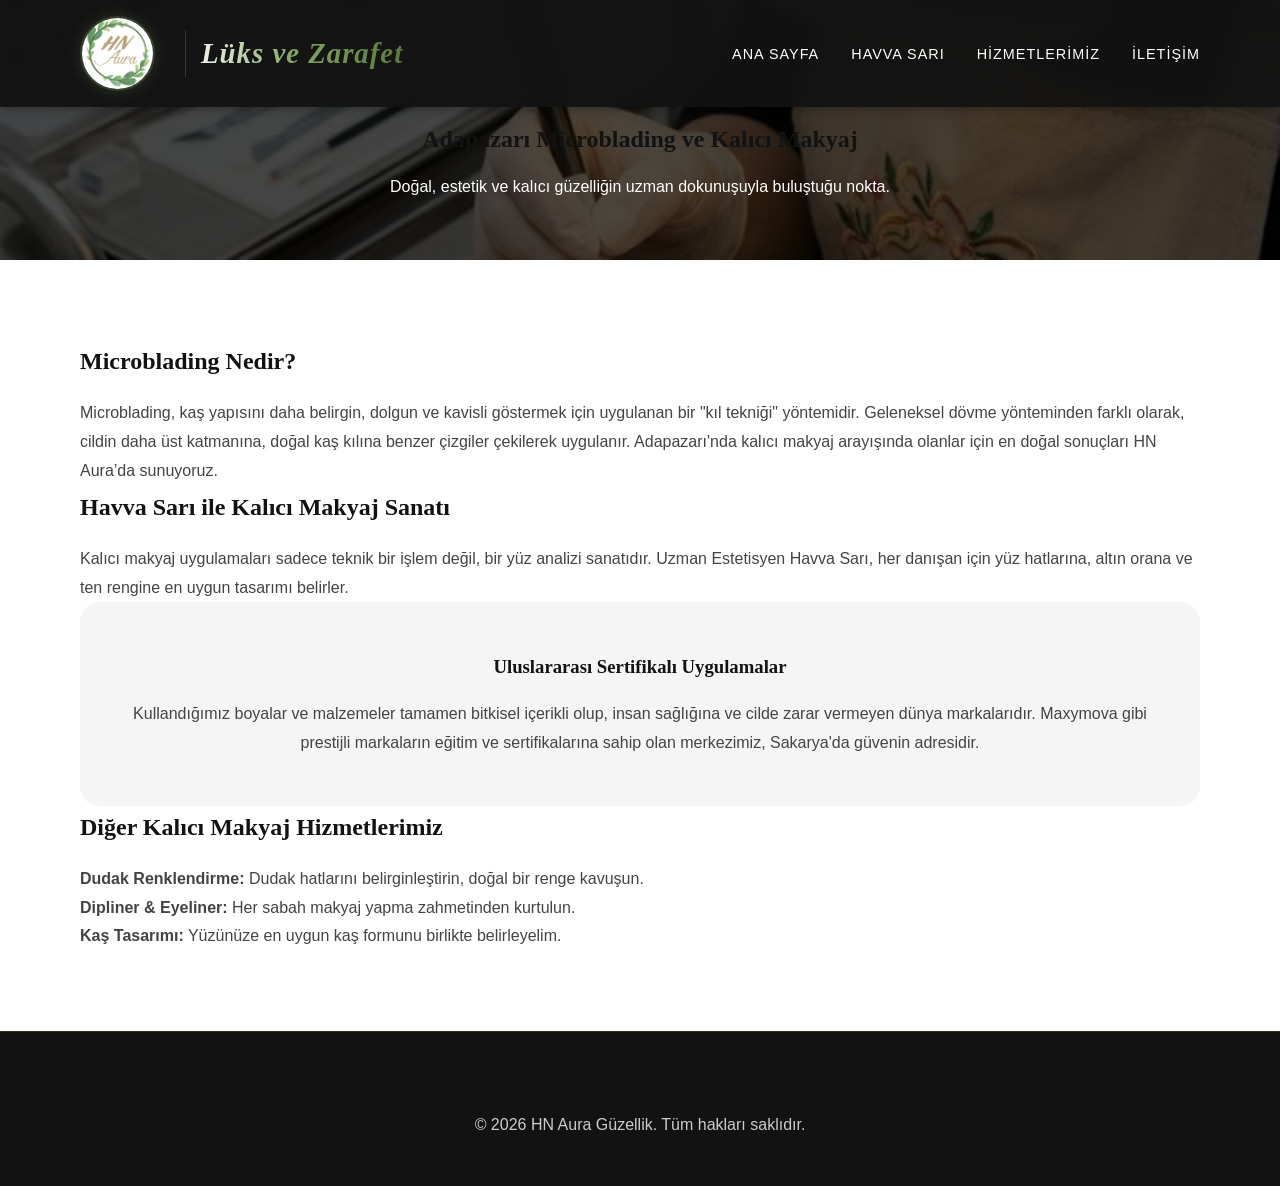
<file: microblading-kalici-makyaj/index.html>
<!DOCTYPE html>
<html lang="tr">

<head>
    <meta charset="UTF-8">
    <meta name="viewport" content="width=device-width, initial-scale=1.0">
    <title>Adapazarı Microblading & Kalıcı Makyaj | HN Aura Güzellik Serdivan</title>
    <meta name="description"
        content="Sakarya'nın en doğal microblading ve kalıcı makyaj uygulamaları! Havva Sarı uzmanlığıyla kaş tasarımı, dudak renklendirme ve eyeliner ile her an bakımlı kalın.">
    <link rel="canonical" href="https://hnaura.com.tr/microblading-kalici-makyaj/">
    <link rel="icon" href="../assets/images/logo2.png" type="image/png">
    <link rel="stylesheet" href="../css/style.css">
    <link rel="stylesheet" href="https://cdnjs.cloudflare.com/ajax/libs/font-awesome/6.4.0/css/all.min.css">
    <style>
        .service-detail-hero {
            padding: 120px 0 60px;
            background: linear-gradient(rgba(0,0,0,0.7), rgba(0,0,0,0.7)), url('../assets/images/microblading_luxury.png');
            background-size: cover; background-position: center; color: white; text-align: center;
        }
        .content-body { padding: 80px 0; line-height: 1.8; color: #444; }
        .cert-section { background: var(--light-gray); padding: 3rem; border-radius: 20px; text-align: center; }
    </style>
</head>

<body>
    <header>
        <div class="container">
            <nav>
                <div class="logo">
                    <a href="../" class="logo-wrapper">
                        <img src="../assets/images/logo2.png" alt="HN Aura Logo">
                        <span class="logo-text">Lüks ve Zarafet</span>
                    </a>
                </div>
                <ul class="nav-links">
                    <li><a href="../">Ana Sayfa</a></li>
                    <li><a href="../havva-sari/">Havva Sarı</a></li>
                    <li><a href="../#services">Hizmetlerimiz</a></li>
                    <li><a href="../#contact">İletişim</a></li>
                </ul>
            </nav>
        </div>
    </header>

    <section class="service-detail-hero">
        <div class="container">
            <h1>Adapazarı Microblading ve Kalıcı Makyaj</h1>
            <p>Doğal, estetik ve kalıcı güzelliğin uzman dokunuşuyla buluştuğu nokta.</p>
        </div>
    </section>

    <section class="content-body">
        <div class="container">
            <h2>Microblading Nedir?</h2>
            <p>Microblading, kaş yapısını daha belirgin, dolgun ve kavisli göstermek için uygulanan bir "kıl tekniği" yöntemidir. Geleneksel dövme yönteminden farklı olarak, cildin daha üst katmanına, doğal kaş kılına benzer çizgiler çekilerek uygulanır. Adapazarı'nda kalıcı makyaj arayışında olanlar için en doğal sonuçları HN Aura’da sunuyoruz.</p>

            <h2>Havva Sarı ile Kalıcı Makyaj Sanatı</h2>
            <p>Kalıcı makyaj uygulamaları sadece teknik bir işlem değil, bir yüz analizi sanatıdır. Uzman Estetisyen Havva Sarı, her danışan için yüz hatlarına, altın orana ve ten rengine en uygun tasarımı belirler.</p>

            <div class="cert-section">
                <h3>Uluslararası Sertifikalı Uygulamalar</h3>
                <p>Kullandığımız boyalar ve malzemeler tamamen bitkisel içerikli olup, insan sağlığına ve cilde zarar vermeyen dünya markalarıdır. Maxymova gibi prestijli markaların eğitim ve sertifikalarına sahip olan merkezimiz, Sakarya'da güvenin adresidir.</p>
            </div>

            <h2>Diğer Kalıcı Makyaj Hizmetlerimiz</h2>
            <ul>
                <li><strong>Dudak Renklendirme:</strong> Dudak hatlarını belirginleştirin, doğal bir renge kavuşun.</li>
                <li><strong>Dipliner & Eyeliner:</strong> Her sabah makyaj yapma zahmetinden kurtulun.</li>
                <li><strong>Kaş Tasarımı:</strong> Yüzünüze en uygun kaş formunu birlikte belirleyelim.</li>
            </ul>
        </div>
    </section>

    <footer>
        <div class="container" style="text-align: center; padding: 2rem 0;">
            <p>&copy; 2026 HN Aura Güzellik. Tüm hakları saklıdır.</p>
        </div>
    </footer>
</body>
</html>
</file>
<file: css/style.css>
:root {
    --brand: #82A65F;
    --brand-dark: #5A7A3B;
    --brand-light: #B8D896;
    --black: #121212;
    --dark-gray: #1E1E1E;
    --light-gray: #F5F5F5;
    --white: #FFFFFF;
    --text-color: #333333;
    --text-light: #CCCCCC;
    --font-heading: 'Playfair Display', serif;
    --font-body: 'Lato', sans-serif;
    --transition: all 0.3s ease;
}

* {
    margin: 0;
    padding: 0;
    box-sizing: border-box;
}

body {
    font-family: var(--font-body);
    background-color: var(--white);
    color: var(--text-color);
    line-height: 1.6;
    overflow-x: hidden;
}

h1,
h2,
h3,
h4,
h5,
h6 {
    font-family: var(--font-heading);
    color: var(--black);
    margin-bottom: 1rem;
}

a {
    text-decoration: none;
    color: inherit;
    transition: var(--transition);
}

ul {
    list-style: none;
}

img {
    max-width: 100%;
    display: block;
}

/* Utilities */
.container {
    width: 90%;
    max-width: 1200px;
    margin: 0 auto;
    padding: 0 1rem;
}

.text-brand {
    color: var(--brand);
}

.btn {
    display: inline-block;
    padding: 12px 30px;
    background: transparent;
    border: 2px solid var(--brand);
    color: var(--brand);
    font-weight: bold;
    text-transform: uppercase;
    letter-spacing: 1px;
    cursor: pointer;
    transition: var(--transition);
    border-radius: 4px;
    /* Slightly rounded for modern feel */
}

.btn:hover {
    background: var(--brand);
    color: var(--black);
    box-shadow: 0 0 15px rgba(130, 166, 95, 0.4);
}

.btn-primary {
    background: linear-gradient(45deg, var(--brand-dark), var(--brand));
    color: var(--black);
    border: none;
}

.btn-primary:hover {
    background: linear-gradient(45deg, var(--brand), var(--brand-light));
    transform: translateY(-2px);
}

.section-padding {
    padding: 80px 0;
}

.section-title {
    text-align: center;
    font-size: 2.5rem;
    margin-bottom: 3rem;
    position: relative;
    padding-bottom: 1rem;
}

.section-title::after {
    content: '';
    position: absolute;
    bottom: 0;
    left: 50%;
    transform: translateX(-50%);
    width: 80px;
    height: 3px;
    background: linear-gradient(90deg, transparent, var(--brand), transparent);
}

.service-category-title {
    text-align: center;
    font-size: 2rem;
    margin-bottom: 2rem;
    color: var(--brand-dark);
    font-family: var(--font-heading);
    position: relative;
    width: 100%;
}

/* Header */
header {
    background-color: rgba(18, 18, 18, 0.95);
    color: var(--white);
    padding: 1rem 0;
    position: fixed;
    width: 100%;
    top: 0;
    z-index: 1000;
    box-shadow: 0 2px 10px rgba(0, 0, 0, 0.3);
    backdrop-filter: blur(10px);
}

nav {
    display: flex;
    justify-content: space-between;
    align-items: center;
}

.logo a {
    display: flex;
    align-items: center;
    text-decoration: none;
}

.logo img {
    height: 75px;
    /* Increased size */
    margin-right: 15px;
    border-radius: 50%;
    /* Circular modern look */
    border: 2px solid rgba(130, 166, 95, 0.3);
    /* Subtle gold border */
    box-shadow: 0 0 15px rgba(130, 166, 95, 0.2);
    transition: all 0.3s ease;
}

.logo:hover img {
    transform: rotate(5deg) scale(1.05);
    box-shadow: 0 0 25px rgba(130, 166, 95, 0.4);
}

.logo span {
    font-family: var(--font-heading);
    font-size: 1.8rem;
    font-weight: 700;
    /* Luxury Brand Gradient Text */
    background: linear-gradient(to right, #FFF, var(--brand), var(--brand-dark), var(--brand), #FFF);
    background-size: 200% auto;
    -webkit-background-clip: text;
    background-clip: text;
    color: transparent;
    letter-spacing: 1px;
    animation: brandShine 3s linear infinite;
}

@keyframes brandShine {
    to {
        background-position: 200% center;
    }
}

.logo-wrapper {
    display: flex;
    align-items: center;
    gap: 15px;
}

.logo-text {
    font-family: var(--font-heading);
    font-size: 1.1rem;
    color: var(--brand);
    font-style: italic;
    letter-spacing: 1px;
    border-left: 1px solid rgba(130, 166, 95, 0.3);
    padding-left: 15px;
    white-space: nowrap;
}

@media (max-width: 768px) {
    .logo-text {
        font-size: 0.9rem;
        padding-left: 10px;
        gap: 8px;
    }
}

.nav-links {
    display: flex;
    gap: 2rem;
}

.nav-links a {
    color: var(--white);
    font-size: 0.9rem;
    text-transform: uppercase;
    letter-spacing: 1px;
    position: relative;
}

.nav-links a::after {
    content: '';
    position: absolute;
    width: 0;
    height: 2px;
    bottom: -5px;
    left: 0;
    background-color: var(--brand);
    transition: var(--transition);
}

.nav-links a:hover {
    color: var(--brand);
}

.nav-links a:hover::after {
    width: 100%;
}

.burger {
    display: none;
    cursor: pointer;
}

.burger div {
    width: 25px;
    height: 3px;
    background-color: var(--brand);
    margin: 5px;
    transition: var(--transition);
}

/* Hero Section - Premium Modernization */
.hero {
    height: 100vh;
    width: 100%;
    position: relative;
    background: linear-gradient(rgba(0,0,0,0.6), rgba(0,0,0,0.3)), url('https://images.unsplash.com/photo-1540555700478-4be289fbecef?q=80&w=2670&auto=format&fit=crop');
    background-size: cover;
    background-position: center;
    background-attachment: fixed;
    display: flex;
    align-items: center;
    justify-content: center;
    text-align: center;
    overflow: hidden;
}

.hero::after {
    content: '';
    position: absolute;
    bottom: 0;
    left: 0;
    width: 100%;
    height: 15vh;
    background: linear-gradient(to top, var(--white), transparent);
}

.hero-content {
    max-width: 1000px;
    padding: 4rem 2rem;
    z-index: 2;
    animation: fadeInUp 1.2s cubic-bezier(0.2, 0.8, 0.2, 1);
}

.hero h1 {
    font-size: clamp(2.5rem, 10vw, 4.5rem);
    font-weight: 700;
    line-height: 1.1;
    margin-bottom: 2rem;
    color: var(--white);
    text-shadow: 0 10px 30px rgba(0,0,0,0.3);
    letter-spacing: -1px;
}

.hero p {
    font-size: clamp(1.1rem, 4vw, 1.4rem);
    margin: 0 auto 3rem;
    max-width: 700px;
    color: rgba(255,255,255,0.9);
    font-weight: 400;
    text-shadow: 0 2px 10px rgba(0,0,0,0.2);
    letter-spacing: 0.5px;
}

.hero .btn-group {
    display: flex;
    gap: 1.5rem;
    justify-content: center;
    flex-wrap: wrap;
}

.hero .btn {
    padding: 15px 40px;
    border-radius: 50px;
    font-size: 1rem;
    transition: all 0.4s cubic-bezier(0.4, 0, 0.2, 1);
}

.hero .btn-primary {
    background: var(--brand);
    color: var(--black);
    border: none;
    box-shadow: 0 10px 20px rgba(130, 166, 95, 0.3);
}

.hero .btn-primary:hover {
    background: var(--white);
    transform: translateY(-5px);
    box-shadow: 0 15px 30px rgba(0,0,0,0.2);
}

.hero .btn-outline {
    background: rgba(255,255,255,0.1);
    backdrop-filter: blur(10px);
    border: 1px solid rgba(255,255,255,0.3);
    color: var(--white);
}

.hero .btn-outline:hover {
    background: var(--white);
    color: var(--black);
    border-color: var(--white);
    transform: translateY(-5px);
}

/* Services */
.services {
    background-color: var(--light-gray);
}

.services-grid {
    display: grid;
    grid-template-columns: repeat(auto-fit, minmax(300px, 1fr));
    gap: 2rem;
}

.service-card {
    background: var(--white);
    text-align: center;
    /* Keep centered for text, or left if preferred */
    border-radius: 8px;
    box-shadow: 0 5px 15px rgba(0, 0, 0, 0.05);
    transition: var(--transition);
    position: relative;
    overflow: hidden;
    padding: 0;
    /* Remove padding from card itself to let image flush */
    display: flex;
    flex-direction: column;
}

.service-img {
    height: 200px;
    overflow: hidden;
}

.service-img img {
    width: 100%;
    height: 100%;
    object-fit: cover;
    transition: transform 0.5s ease;
}

.service-card:hover .service-img img {
    transform: scale(1.1);
}

.service-info {
    padding: 1.5rem;
}

.service-card:hover {
    transform: translateY(-10px);
    box-shadow: 0 20px 40px rgba(90, 122, 59, 0.15);
    /* Golden shadow */
}

/* Remove old before pseudo-element or keep it at bottom */
.service-card::after {
    content: '';
    position: absolute;
    bottom: 0;
    left: 0;
    width: 100%;
    height: 3px;
    background: linear-gradient(90deg, var(--brand-dark), var(--brand));
    transform: scaleX(0);
    transform-origin: center;
    transition: transform 0.4s ease;
}

.service-card:hover::after {
    transform: scaleX(1);
}

.service-card h3 {
    font-size: 1.4rem;
    margin-bottom: 0.5rem;
    color: var(--black);
}

/* About Section */
.about {
    background-color: var(--black);
    color: var(--white);
}

.about-content {
    display: flex;
    flex-direction: column;
    /* Mobile first, override in media query */
    gap: 3rem;
    align-items: center;
}

.about-text {
    flex: 1;
}

.about-text h3 {
    color: var(--brand);
    margin-bottom: 1rem;
}

.about-image {
    flex: 1;
    position: relative;
}

.about-image img {
    border-radius: 8px;
    border: 2px solid var(--brand);
    box-shadow: -15px 15px 0 rgba(90, 122, 59, 0.2);
}

/* Footer */
footer {
    background-color: var(--black);
    color: var(--text-light);
    padding: 3rem 0 1rem;
    border-top: 1px solid rgba(130, 166, 95, 0.2);
}

.footer-content {
    display: grid;
    grid-template-columns: repeat(auto-fit, minmax(250px, 1fr));
    gap: 2rem;
    margin-bottom: 2rem;
}

.footer-section h4 {
    color: var(--brand);
    margin-bottom: 1.5rem;
    font-size: 1.2rem;
}

.social-links {
    display: flex;
    gap: 1rem;
}

.social-links a {
    color: var(--white);
    font-size: 1.5rem;
    transition: var(--transition);
}

.social-links a:hover {
    color: var(--brand);
}

.footer-bottom {
    text-align: center;
    padding-top: 2rem;
    border-top: 1px solid rgba(255, 255, 255, 0.1);
    font-size: 0.9rem;
}

/* Animations */
@keyframes fadeInUp {
    from {
        opacity: 0;
        transform: translateY(30px);
    }

    to {
        opacity: 1;
        transform: translateY(0);
    }
}

/* Media Queries */
@media (min-width: 768px) {
    .about-content {
        flex-direction: row;
    }

    .section-title {
        font-size: 3rem;
    }

    .hero h1 {
        font-size: 4.5rem;
    }
}

@media (max-width: 768px) {
    body {
        overflow-x: hidden;
    }

    .nav-links {
        position: absolute;
        right: 0px;
        height: 100vh;
        top: 0vh;
        /* adjusted for fixed header */
        background-color: var(--black);
        display: flex;
        flex-direction: column;
        align-items: center;
        justify-content: center;
        /* Center items vertically */
        width: 100%;
        /* Full width mobile menu */
        transform: translateX(100%);
        transition: transform 0.5s ease-in;
        z-index: 999;
        /* Below header content but above page */
        padding-top: 3rem;
        /* Space for X icon potentially */
    }

    .nav-links li {
        opacity: 0;
        margin: 1.5rem 0;
    }

    .burger {
        display: block;
        z-index: 1001;
        /* Above nav-links */
    }

    .hero h1 {
        font-size: 2.5rem;
    }

    /* Animation class for JS toggling */
    .nav-active {
        transform: translateX(0%);
    }

    @keyframes navLinkFade {
        from {
            opacity: 0;
            transform: translateX(50px);
        }

        to {
            opacity: 1;
            transform: translateX(0);
        }
    }

    /* Burger Animation */
    .toggle .line1 {
        transform: rotate(-45deg) translate(-5px, 6px);
    }

    .toggle .line2 {
        opacity: 0;
    }

    .toggle .line3 {
        transform: rotate(45deg) translate(-5px, -6px);
    }
}

/* Profile Section Styles */
.profile-section {
    padding: 80px 0;
    background-color: var(--color-bg-dark);
    /* Dark background to contrast with About section if it's light, or match styling */
    position: relative;
    overflow: hidden;
}

.profile-container {
    display: grid;
    grid-template-columns: 1fr 1fr;
    gap: 60px;
    align-items: center;
}

.profile-content h2 {
    font-size: 3rem;
    /* Match hero heading size or slightly smaller */
    margin-bottom: 1rem;
    background: linear-gradient(to right, #FFF, var(--brand), var(--brand-dark), var(--brand), #FFF);
    background-size: 200% auto;
    -webkit-background-clip: text;
    background-clip: text;
    color: transparent;
    animation: brandShine 3s linear infinite;
    display: inline-block;
}

.profile-title {
    font-size: 1.5rem;
    color: var(--brand);
    margin-bottom: 20px;
    font-weight: 300;
    letter-spacing: 1px;
    border-bottom: 1px solid rgba(130, 166, 95, 0.3);
    display: inline-block;
    padding-bottom: 10px;
}

.profile-content p {
    margin-bottom: 20px;
    font-size: 1.1rem;
    line-height: 1.8;
}

.achievements {
    display: flex;
    flex-wrap: wrap;
    gap: 15px;
    margin-top: 30px;
}

.achievements span {
    background: rgba(130, 166, 95, 0.1);
    border: 1px solid rgba(130, 166, 95, 0.3);
    padding: 10px 20px;
    border-radius: 30px;
    color: var(--brand);
    font-size: 0.95rem;
    display: flex;
    align-items: center;
    gap: 10px;
    transition: all 0.3s ease;
}

.achievements span:hover {
    background: var(--brand);
    color: var(--color-bg-dark);
    transform: translateY(-3px);
}

.profile-image {
    position: relative;
}

.profile-image img {
    width: 100%;
    border-radius: 20px;
    box-shadow: 0 20px 40px rgba(0, 0, 0, 0.5);
    border: 1px solid rgba(130, 166, 95, 0.2);
    transition: transform 0.5s ease;
}

.profile-image:hover img {
    transform: scale(1.02);
}

/* Responsive adjustments */
@media (max-width: 900px) {
    .profile-container {
        grid-template-columns: 1fr;
        text-align: center;
        gap: 40px;
    }

    .profile-container .profile-image {
        order: -1;
        /* Show image first on mobile? Or verify preference. Usually text first is better for "Who is she". Let's keep text first or image first? Image first creates connection. Let's try Image first on mobile. */
        order: 1;
        /* Actually standard is text then image in column or image then text. The About section was Grid. */
    }

    .achievements {
        justify-content: center;
    }
}

/* Profile Image Gallery */
.profile-image-gallery {
    display: flex;
    justify-content: center;
    align-items: center;
}

.profile-image-gallery img {
    max-width: 50%;
    width: auto;
    border-radius: 15px;
    box-shadow: 0 10px 30px rgba(0, 0, 0, 0.4);
    border: 1px solid rgba(130, 166, 95, 0.2);
    transition: transform 0.5s ease;
    height: 100%;
    object-fit: cover;
}

.profile-image-gallery img:hover {
    transform: scale(1.05);
    z-index: 2;
}

@media (max-width: 768px) {
    .profile-image-gallery {
        grid-template-columns: 1fr;
        /* Stack on mobile */
    }
}

/* Testimonials Section */
.testimonials-section {
    padding: 80px 0;
    background-color: #0a0a0a;
    /* Slightly lighter than pure black */
    text-align: center;
    overflow: hidden;
    /* Hide overflow for marquee */
}

.testimonials-section .section-title {
    margin-bottom: 50px;
    background: linear-gradient(to right, #FFF, var(--brand), var(--brand-dark), var(--brand), #FFF);
    background-size: 200% auto;
    -webkit-background-clip: text;
    background-clip: text;
    color: transparent;
    animation: brandShine 3s linear infinite;
    display: inline-block;
    font-size: 2.5rem;
}

.testimonials-wrapper {
    width: 100%;
    overflow: hidden;
    position: relative;
}

/* Gradient masks for smooth fade edges */
.testimonials-wrapper::before,
.testimonials-wrapper::after {
    content: "";
    position: absolute;
    top: 0;
    width: 150px;
    height: 100%;
    z-index: 2;
    pointer-events: none;
}

.testimonials-wrapper::before {
    left: 0;
    background: linear-gradient(to right, #0a0a0a, transparent);
}

.testimonials-wrapper::after {
    right: 0;
    background: linear-gradient(to left, #0a0a0a, transparent);
}

.testimonials-track {
    display: flex;
    /* Remove gap to use margin for perfect width calculation */
    gap: 0;
    width: max-content;
    animation: scrollRight 40s linear infinite;
    /* Slowed down slightly for better reading */
    /* Scrolling to right */
}

/* Pause on hover for readability */
.testimonials-track:hover {
    animation-play-state: paused;
}

.testimonial-card {
    background: rgba(255, 255, 255, 0.05);
    /* Glassy dark card */
    border: 1px solid rgba(130, 166, 95, 0.2);
    border-radius: 15px;
    padding: 30px;
    width: 350px;
    /* Use margin instead of gap for seamless loop calculation */
    margin-right: 30px;
    flex-shrink: 0;
    text-align: left;
    transition: transform 0.3s ease, border-color 0.3s ease;
    backdrop-filter: blur(5px);
}

.testimonial-card:hover {
    transform: translateY(-5px);
    border-color: var(--brand);
    background: rgba(130, 166, 95, 0.08);
}

.testimonial-card .stars {
    color: var(--brand);
    /* Direct hex for maximum brightness */
    margin-bottom: 15px;
    font-size: 1.1rem;
    text-shadow: 0 0 10px rgba(130, 166, 95, 0.6);
    /* Glow effect */
}

.testimonial-card .review-text {
    font-style: italic;
    color: #ddd;
    margin-bottom: 20px;
    line-height: 1.6;
    font-size: 0.95rem;
}

.testimonial-card .review-author {
    font-weight: 700;
    color: var(--brand);
    text-transform: uppercase;
    font-family: var(--font-heading);
    letter-spacing: 1px;
    display: flex;
    align-items: center;
    gap: 8px;
}

.testimonial-card .review-author::after {
    content: '\f058'; /* FontAwesome check-circle */
    font-family: 'Font Awesome 6 Free';
    font-weight: 900;
    font-size: 0.9rem;
}

.google-badge {
    display: inline-flex;
    align-items: center;
    gap: 5px;
    background: rgba(255, 255, 255, 0.1);
    padding: 4px 10px;
    border-radius: 20px;
    font-size: 0.75rem;
    margin-bottom: 15px;
    color: #fff;
}

.google-badge i { color: #4285F4; }

/* Scroll Animation */
/* "sağa doğru aksın" means moving towards the right. 
   So elements start at left (translateX(-50%)) and move to 0. 
   Or start at -100% and move to 0? 
   Standard marquee usually moves left (content enters from right). 
   User specifically asked "sağa doğru aksın" (flow to the right).
   So content should move >>>>> direction.
   This means we start with the left-most overlapping part visible? 
   Let's assume standard marquee loop logic but positive translateX.
   If we have duplicate items (A B C D A B C D), we can start at -50% (show middle set) and move to 0.
*/
@keyframes scrollRight {
    0% {
        transform: translateX(-50%);
        /* Start halfway through (showing second set) */
    }

    100% {
        transform: translateX(0);
        /* Move to processing start */
    }

    /* Wait, standard scrolling logic:
       If items are [1,2,3,4,5, 1,2,3,4,5]
       Total width W.
       Move from -W/2 to 0 gives user feeling of moving right.
    */
}

@media (max-width: 768px) {
    .testimonial-card {
        width: 280px;
        /* Slightly smaller on mobile */
        padding: 20px;
    }
}

/* ====== FAQ Section ====== */
.faq-section {
    background-color: var(--white);
}

.faq-grid {
    display: grid;
    grid-template-columns: repeat(auto-fit, minmax(450px, 1fr));
    gap: 2rem;
    margin-top: 2rem;
}

.faq-item {
    background: var(--light-gray);
    padding: 2rem;
    border-radius: 12px;
    border-left: 4px solid var(--brand);
    transition: var(--transition);
}

.faq-item:hover {
    transform: translateY(-5px);
    box-shadow: 0 10px 25px rgba(0,0,0,0.05);
}

.faq-question {
    font-size: 1.2rem;
    font-weight: 700;
    margin-bottom: 1rem;
    color: var(--black);
    font-family: var(--font-heading);
}

.faq-answer {
    font-size: 1rem;
    color: #555;
    line-height: 1.7;
}

@media (max-width: 768px) {
    .faq-grid {
        grid-template-columns: 1fr;
    }
    
    .faq-item {
        padding: 1.5rem;
    }
}
</file>
